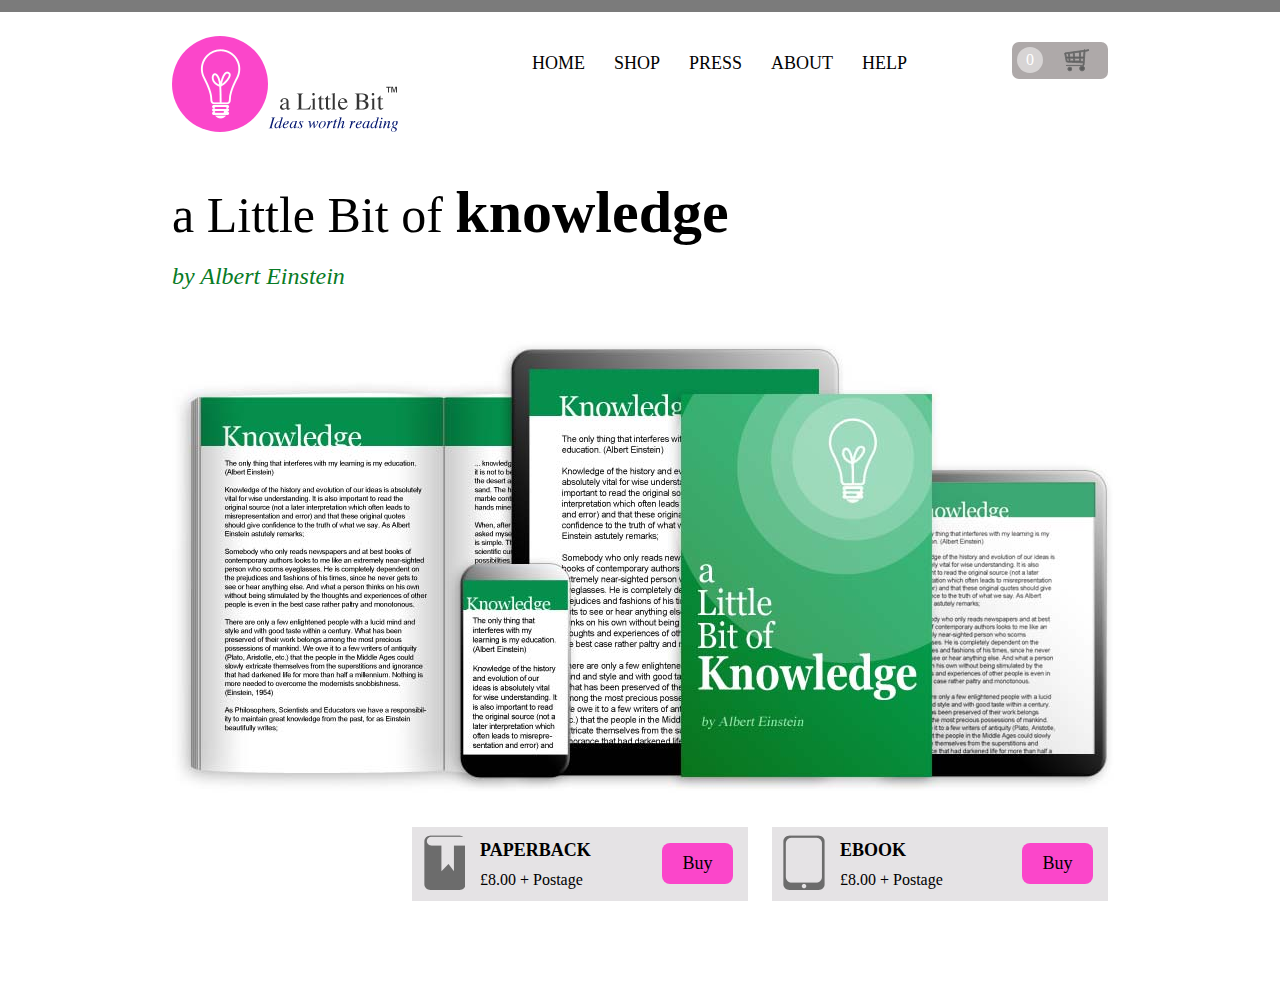
<file: index.html>
<!DOCTYPE HTML>
<html>
  <head>
    <link rel="stylesheet" href="css/reset.css" type="text/css" />
    <link rel="stylesheet" href="css/main.css" type="text/css" />
    <link rel="stylesheet" href="css/a-little-bit--nice.css" type="text/css" />
  </head>

    <body>
      <div class="top-bar"></div>
      <div class="wrapper">
        <header>
          <a class="logo" href="#">
            <div class=icon></div>
            <div class="alb-logo"></div></a>

        <nav>
          <ul>
            <li><a href="#">Home</a></li>
            <li><a href="#">Shop</a></li>
            <li><a href="#">Press</a></li>
            <li><a href="#">About</a></li>
            <li><a href="#">Help</a></li>
          </ul>
        </nav>

          <div class="cart-wrapper">
            <div class="cart-container">
              <div class="cart-number">0</div>
              <div class="cart-icon"</div> 
            </div>
          </div>

        </header>

        <section class="main-products">
          <h1>
            a Little Bit of 
            <span class="knowledge">knowledge</span>
            <span class="author">by Albert Einstein</span>
          </h1>
          <div class="product-img"></div>
        </section>

        <div class="purchase-container">

          <div class="item">
            <div class="info">
              <div class="ebook-icon"></div>
              <div class="details">
                <h3>Ebook</h3>
                <p>&#163;8.00 + Postage</p>
              </div>
            </div>
            <div class="buy">
              <div class="purchase-button">
                <a href="#">Buy</a>
              </div>
            </div>
          </div>

          <div class="item">
            <div class="info">
              <div class="paperback-icon"></div>
              <div class="details">
                <h3>Paperback</h3>
                <p>&#163;8.00 + Postage</p>
              </div>
            </div>
            <div class="buy">
              <div class="purchase-button">
                <a href="#">Buy</a>
              </div>
            </div>
          </div>

        </div>

      </div>
    </div>
  </body>
</html>
</file>
<file: css/main.css>
body {
/*  background: url(../img/grid_w936_c96_g24.png) repeat-y center top; */
}

.top-bar {
  height: 12px;
  margin-bottom: 10px;
  background-color: #7b7b7b;
}

.wrapper {
  width: 936px;
  margin: auto;
}
header {
  height: 110px;
  margin-bottom: 50px;
}

.logo {
  width: 240px;
  height: 100%;
  float: left;
  position: relative;
}

.wrapper a {
  text-decoration: none;
}

.icon {
  width: 96px;
  height: 96px;
  background: url("../img/a-little-bit_icons_50x226.png") no-repeat center #fb46ca;
  background-position-x: 24px;
  background-position-y: -2px;
  border-radius: 100%;
  position: absolute;
  bottom: 0;
  display: block;
}

.alb-logo {
  background: url("../img/alb-logotype.png") no-repeat bottom left;
  height: 100%;
  width: 144px;
  float: right;
}

/* START NAV MENU */

nav {
  width: 600px;
  height: 100%;
  float: left;
  display: block;
}

nav ul {
  margin-left: 120px;
  padding-top: 32px;
  list-style: none;
}

nav ul li {
  display: inline-block;
  margin-right: 25px;
  text-transform: uppercase;
  font-family: Verdana;
  font-size: 18px;
}

nav ul li a:visited {
  color: #010101;
}

nav ul li a {
  color: #010101;
  text-decoration: none;
}

/* CART */

.cart-wrapper {
  height: 100%;
  width: 96px;
  float: left;
}

.cart-container {
  width: 96px;
  height: 37px;
  background-color: #aea9a9;
  margin-top: 20px;
  border-radius: 7px;
  position: relative;
  cursor: pointer;
}

.cart-number {
  height: 26px;
  width: 26px;
  border-radius: 100%;
  background-color: #d7d4d4;
  position: absolute;
  margin: 5px 0 0 5px;
  text-align: center;
  line-height: 26px;
  color: white;
}

.cart-icon {
  background: transparent url('../img/a-little-bit_icons_50x226.png') no-repeat top right;
  display: block;
  background-position-x: 30px;
  background-position-y: -107px;
  padding-right: 86px;
  width: 65px;
  height: 100%;
  float: right;
}

/* MAIN PRODUCTS */

.main-products {
  height: 645px;
}

.main-products h1 {
  font-family: Times, "Times New Roman", serif;
  font-size: 50px;
  width: 576px;
  height: 159px;
}

.knowledge {
  font-size: 60px;
  font-weight: bold;
}

.author {
  font-style: italic;
  font-size: 24px;
  color: #087b25;
}

.product-img {
  background: rgba(0, 0, 0, 0) url(../img/a-little-bit_product-944x452.jpg) no-repeat scroll left top;
  width: 942px;
  height: 100%;
}

/* PURCHASE CONTAINER  */

.purchase-container {
  height: 97px;
}

.ebook {
  width: 336px;
  height: 74px;
  background-color: #e5e3e5;
  float: right;
  margin-left: 24px;
  font-family: Verdana;
  cursor: pointer;
}

.item {
  width: 336px;
  height: 74px;
  background-color: #e5e3e5;
  float: right;
  margin-left: 24px;
  font-family: Verdana;
  cursor: pointer;
}

.info {
  width: 250px;
  height: 100%;
  float: left;
}

.ebook-icon {
  background: transparent url('../img/a-little-bit_icons_50x226.png') no-repeat top right;
  background-position-x: -4px;
  background-position-y: -231px;
  width: 42px;
  height: 55px;
  margin: 8px 0 0 11px;
  float: left;
}

.details {
  width: 182px;
  float: right;
  padding-top: 14px;
}

.details h3 {
  margin-bottom: 13px;
  font-size: 18px;
  font-weight: bold;
  text-transform: uppercase;
}

.details p {
  font-size: 16px;
}

.buy {
  height: 100%;
  width: 86px;
  float: left;
}

.purchase-button {
  width: 71px;
  height: 41px;
  background-color: #fb46ca;
  margin: 16px 14px 16px 0;
  border-radius: 8px;
  text-align: center;
  line-height: 41px;
  font-size: 18px;
  /* display: none; */
}

.purchase-button a:visited {
  color: #000;
}

.purchase-button a {
  color: #000;
}

a {
  text-decoration: none;
}

.paperback-icon {
  background: transparent url('../img/a-little-bit_icons_50x226.png') no-repeat top right;
  background-position-x: -3px;
  background-position-y: -158px;
  width: 42px;
  height: 55px;
  margin: 8px 0 0 11px;
  float: left;
}

/* HELPER */
.none {
  display: none;
}
</file>
<file: css/a-little-bit--nice.css>
*, *:after, *:before {
  -webkit-box-sizing: border-box;
  -moz-box-sizing: border-box;
  box-sizing: border-box;
}

/*
DEV CLASSES
*/

[class*='col--'],
.grid ,
.module{
/*	background-color: rgba(0,0,0,.2);*/
}
/* END DEV CLASSES*/
/* 
<div class="grid">
	<!-- 100% wide -->
	</div> 
*/

/*
Stops grid collapse due to column float.
*/
.grid:after {
  content: "";
  display: table;
  clear: both;
}

/*
GRID PAD 
Outside gutter or space around grid content.
*/
.grid-pad {
	padding-right: 0;
	padding-left: 2%;
}
.grid-pad > [class*='col--']:last-of-type {
  padding-right: 2%;
}
.grid-pad--half {
	padding-right: 0;
	padding-left: 2%;
}
.grid-pad--half > [class*='col--']:last-of-type {
  padding-right: 1%;
}

/*
END GRID PAD
*/

[class*='col--'] {
	float: left;
	padding-right: 2%;
}
[class*='col--']:last-of-type {
  padding-right: 0;
}
.grid-pad--half > [class*='col--'] {
	float: left;
	padding-right: 1%;
}

.col--one-of-eight {
	width: 12.5%;
}
.col--two-of-eight,
.col--one-of-four {
	width:25%;
}
.col--three-of-eight {
	width: 37.5%;
}
.col--four-of-eight,
.col--one-half {
	width: 50%;
}
.col--five-of-eight {
	width: 62.5%;
}
.col--six-of-eight,
.col--three-of-four {
	width: 75%;
}
.col--seven-of-eight {
	width: 87.5%;
}
.one-whole {
	width: 100%;
}

.push--one-of-eight {
	margin-left: 12.5%;
}
.push--two-of-eight {
	margin-left: 25%;
}
.push--three-of-eight {
	margin-left: 37.5%;
}
.push--four-of-eight {
	margin-left: 50%;
}
.push--five-of-eight {
	margin-left: 62.5%;
}
.push--six-of-eight {
	margin-left: 75%;
}
.push--seven-of-eight {
	margin-left: 87.5%;
}
/* HAND */
@media screen and (min-width: 320px) and (max-width: 767px) {


}/* END @media screen and (min-width: 320px) and (max-width: 767px)*/
/* 
PALM
*/
@media screen and (min-width: 768px) and (max-width: 989px) {


}/* END PALM */
/*
LAP
*/
@media screen and (min-width: 990px) and (max-width: 1357px) {

}/* END LAP*/
/*
DESK
*/
@media screen and (min-width: 1358px) {

} /* END DESK */
/* 
PALM & ABOVE
*/
@media screen and (min-width: 768px){


}/* END PALM & ABOVE */
/*
LAP & ABOVE
*/
@media screen and (min-width: 990px) {

}/* END LAP*/
</file>
